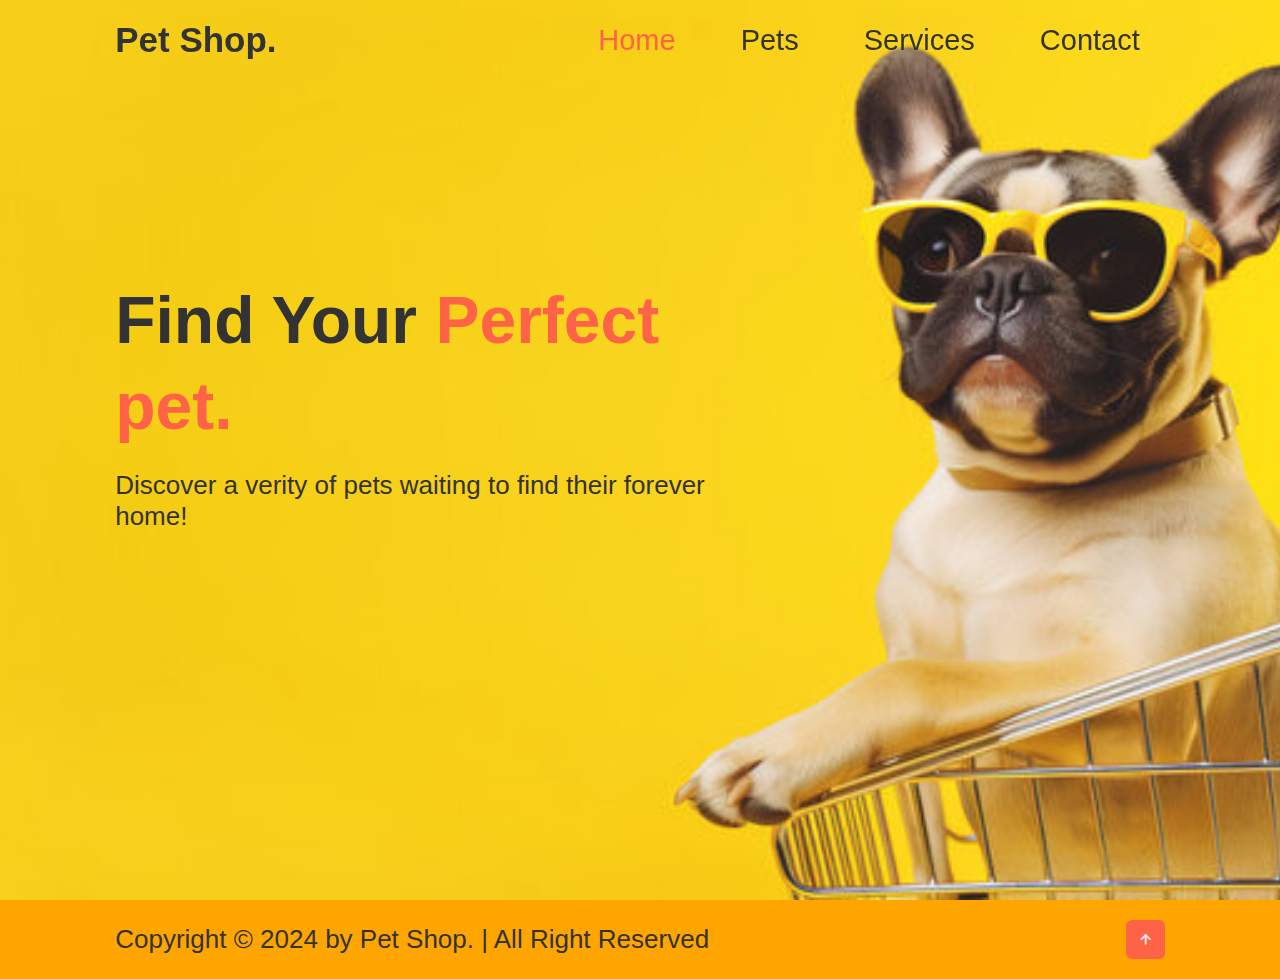
<file: index.html>
<!DOCTYPE html>
<html lang="en">
<head>
    <meta charset="UTF-8">
    <meta name="viewport" content="width=device-width, initial-scale=1.0">
    <title>Pet Shop</title>

    <link rel="stylesheet" href="pet.css">

    <link href='https://unpkg.com/boxicons@2.1.4/css/boxicons.min.css' rel='stylesheet'>
</head>
<body>
    <header class="header">
        <a href="#" class="logo">Pet Shop.</a>

        <div class="bx bx-menu" id="menu-icon"></div>
        <nav class="navbar">
            <ul>
                <li><a href="index.html" class="active">Home</a></li>
                <li><a href="pets.html">Pets</a></li>
                <li><a href="Services.html">Services</a></li>
                <li><a href="contact.html">Contact</a></li>
            </ul>
        </nav>
    </header>

    <section class="home" id="home">
        <div class="home-content">
            <h1>Find Your<span>  Perfect pet.</span></h1>
            <p>Discover a verity of pets waiting to find their forever home!</p>

            <div class="btn-box">
            
            </div>
        </div>
     </section>

     <footer class="footer">
        <div class="footer-text">
            <p>Copyright &copy; 2024 by Pet Shop. | All Right Reserved</p>
        </div>
        <div class="footer-iconTop">
            <a href="#"><i class='bx bx-up-arrow-alt'></i></a>
        </div>
     </footer> 
</body>
</html>
</file>
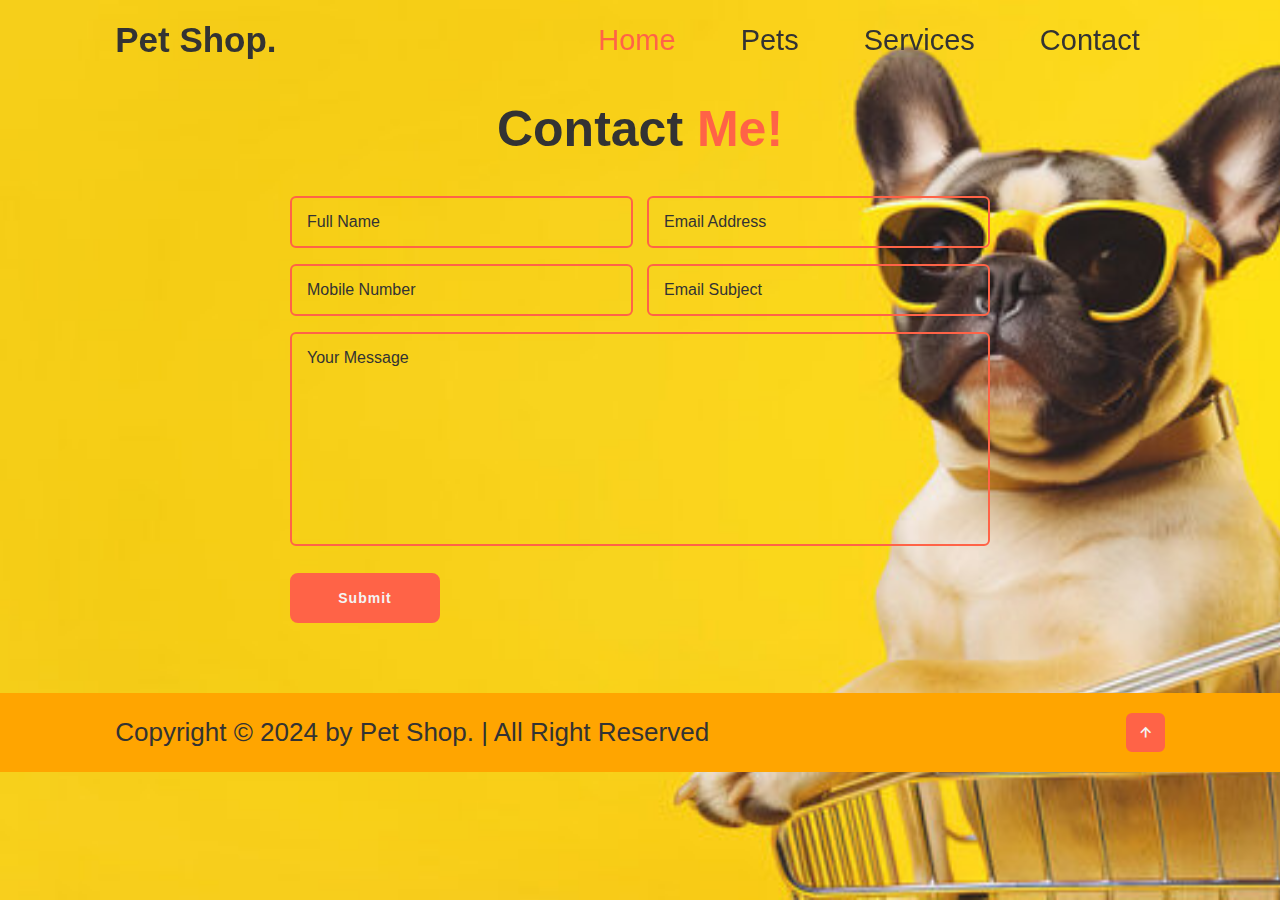
<file: contact.html>
<!DOCTYPE html>
<html lang="en">
<head>
    <meta charset="UTF-8">
    <meta name="viewport" content="width=device-width, initial-scale=1.0">
    <title>Contact</title>
    <link rel="stylesheet" href="pet.css">

    <link href='https://unpkg.com/boxicons@2.1.4/css/boxicons.min.css' rel='stylesheet'>
</head>
<body>
    <header class="header">
        <a href="#" class="logo">Pet Shop.</a>

        <div class="bx bx-menu" id="menu-icon"></div>
        <nav class="navbar">
            <ul>
                <li><a href="index.html" class="active">Home</a></li>
                <li><a href="pets.html">Pets</a></li>
                <li><a href="Services.html">Services</a></li>
                <li><a href="contact.html">Contact</a></li>
            </ul>
        </nav>
    </header>
    <section class="contact" id="contact">
        <h2 class="heading">Contact <span>Me!</span></h2>
    
        <form action="#">
            <div class="input-box">
                <div class="input-field">
                   <input type="text" placeholder="Full Name" required>
                   <span class="focus"></span>
                </div>
                <div class="input-field">
                   <input type="text" placeholder="Email Address" required>
                   <span class="focus"></span>
                </div>
            
    
               <div class="input-field">
                   <input type="number" placeholder="Mobile Number" required>
                    <span class="focus"></span>
                 </div>
               <div class="input-field">
                   <input type="text" placeholder="Email Subject" required>
                   <span class="focus"></span>
                </div>
           </div>
    
            <div class="textarea-field">
                <textarea name="" id="" cols="30" rows="10" placeholder="Your Message" required></textarea>
                <span class="focus"></span>
            </div>
    
            <div class="btn-box btns">
                <button type="submit" class="btn">Submit</button>
            </div>
        </form>
     </section> 

     <footer class="footer">
        <div class="footer-text">
            <p>Copyright &copy; 2024 by Pet Shop. | All Right Reserved</p>
        </div>
        <div class="footer-iconTop">
            <a href="#"><i class='bx bx-up-arrow-alt'></i></a>
        </div>
     </footer> 
     <script src="https://smtpjs.com/v3/smtp.js"></script>
     <script src="pet.js"></script>
</body>
</html>
</file>
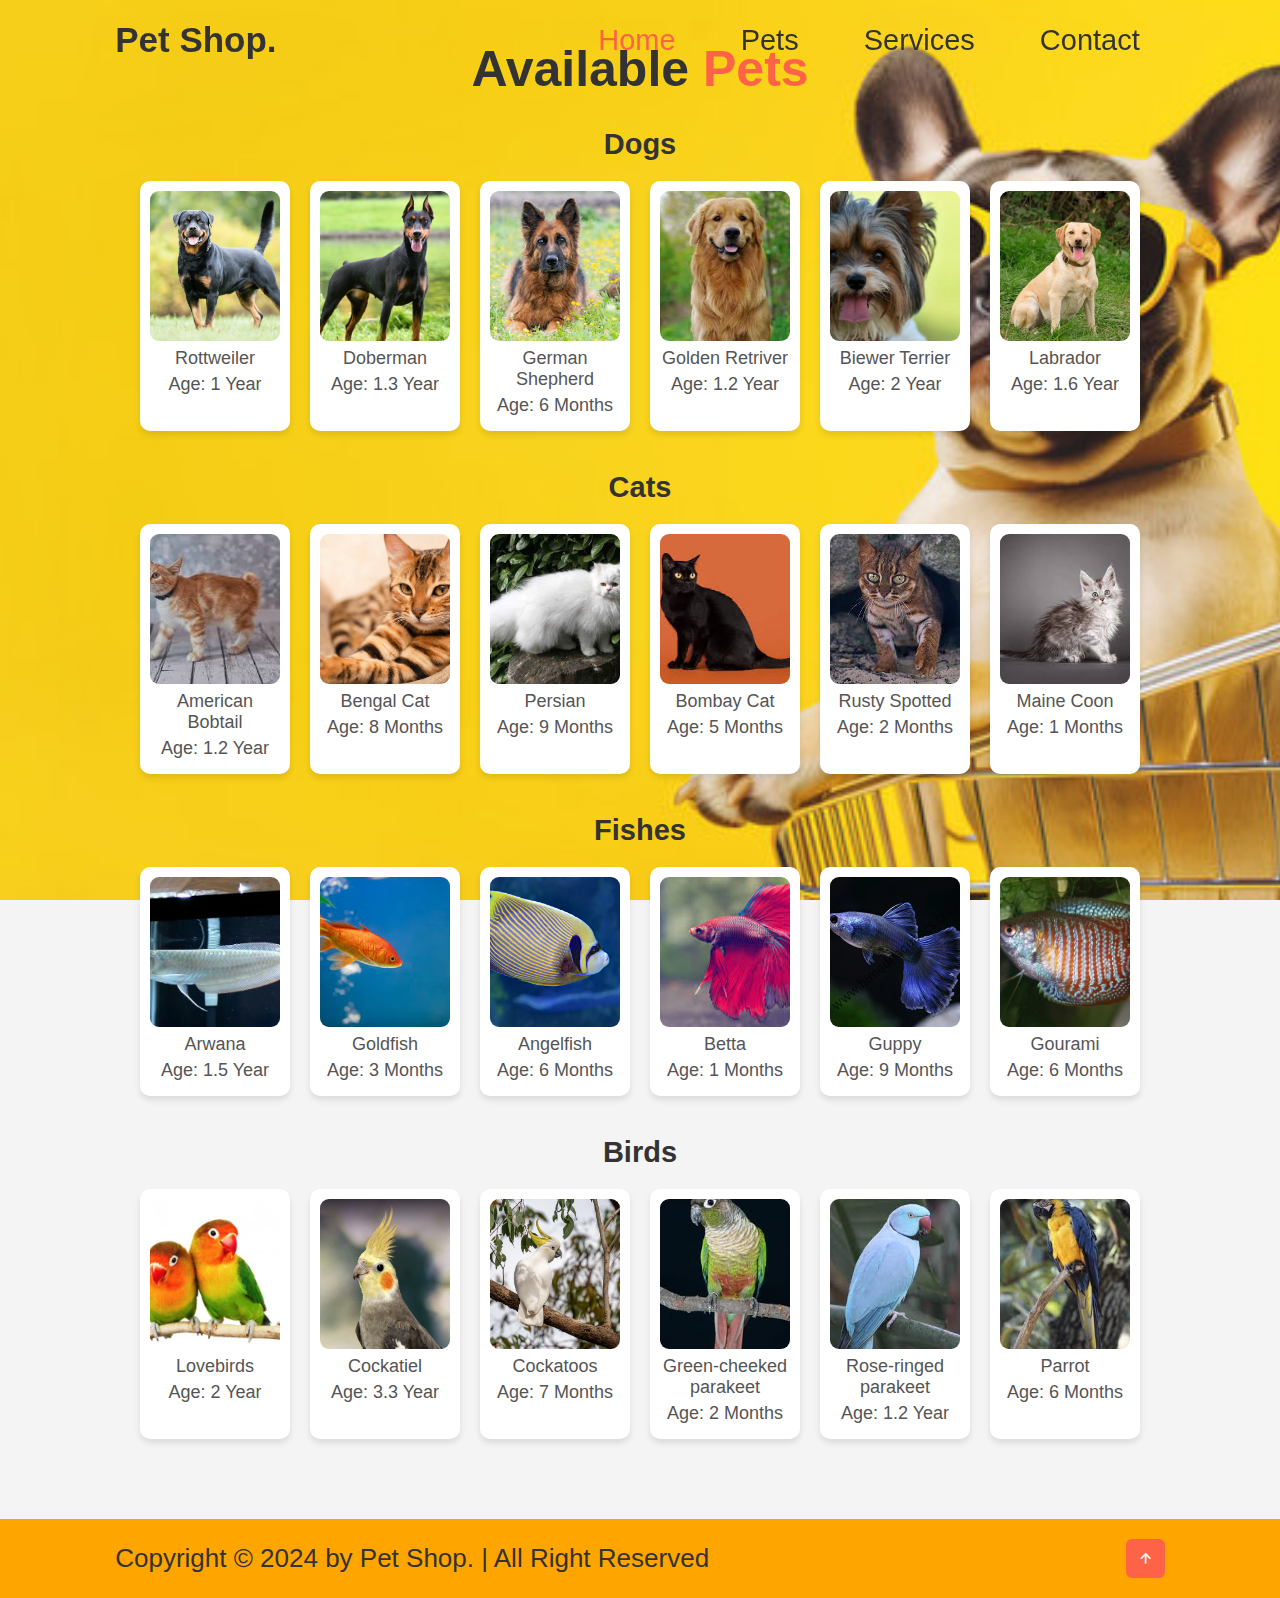
<file: pets.html>
<!DOCTYPE html>
<html lang="en">
<head>
    <meta charset="UTF-8">
    <meta name="viewport" content="width=device-width, initial-scale=1.0">
    <title>Pets</title>
    <link rel="stylesheet" href="pet.css">

    <link href='https://unpkg.com/boxicons@2.1.4/css/boxicons.min.css' rel='stylesheet'>
</head>
<body>
    <header class="header">
        <a href="#" class="logo">Pet Shop.</a>

        <div class="bx bx-menu" id="menu-icon"></div>
        <nav class="navbar">
            <ul>
                <li><a href="index.html" class="active">Home</a></li>
                <li><a href="pets.html">Pets</a></li>
                <li><a href="Services.html">Services</a></li>
                <li><a href="contact.html">Contact</a></li>
            </ul>
        </nav>
    </header>

    <section class="pets">
        <h2 class="heading">Available <span>Pets</span></h2>
        

        <div class="pet-category" id="dogs">
            <h3>Dogs</h3>
            <div class="pet-grid">
                <div class="pet">
                    <img src="Rottweiler.webp" alt="Rottweiler">
                    <p>Rottweiler</p>
                    <p>Age: 1 Year</p>
                </div>
                <div class="pet">
                    <img src="Doberman.jpg" alt="Doberman">
                    <p>Doberman</p>
                    <p>Age: 1.3 Year</p>
                </div>
                <div class="pet">
                    <img src="german shepherds.jpg" alt="German Shepherd">
                    <p>German Shepherd</p>
                    <p>Age: 6 Months</p>
                </div>
                <div class="pet">
                    <img src="golden retriver.jpg" alt="golden retriver">
                    <p>Golden Retriver</p>
                    <p>Age: 1.2 Year</p>
                </div>
                <div class="pet">
                    <img src="biewer terrier.jpg" alt="biewer terrier">
                    <p>Biewer Terrier</p>
                    <p>Age: 2 Year</p>
                </div>
                <div class="pet">
                    <img src="labrador.jpg" alt="labrador">
                    <p>Labrador</p>
                    <p>Age: 1.6 Year</p>
                </div>

            </div>
        </div>
    

        <div class="pet-category" id="cats">
            <h3>Cats</h3>
            <div class="pet-grid">
                <div class="pet">
                    <img src="american bobtail.jpg" alt="American Bobtail">
                    <p>American Bobtail</p>
                    <p>Age: 1.2 Year</p>
                </div>
                <div class="pet">
                    <img src="bengal cats.jpg" alt="Bengal Cat">
                    <p>Bengal Cat</p>
                    <p>Age: 8 Months</p>
                </div>
                <div class="pet">
                    <img src="persion.jpg" alt="Persian">
                    <p>Persian</p>
                    <p>Age: 9 Months</p>
                </div>
                <div class="pet">
                    <img src="bombay cat.jpg" alt="bombay cat">
                    <p>Bombay Cat</p>
                    <p>Age: 5 Months</p>
                </div>
                <div class="pet">
                    <img src="rusty spotted.jpg" alt="Rusty Spotted">
                    <p>Rusty Spotted</p>
                    <p>Age: 2 Months</p>
                </div>
                <div class="pet">
                    <img src="maine coon.jpg" alt="Maine Coon">
                    <p>Maine Coon</p>
                    <p>Age: 1 Months</p>
                </div>

            </div>
        </div>
    

        <div class="pet-category" id="fishes">
            <h3>Fishes</h3>
            <div class="pet-grid">
                <div class="pet">
                    <img src="Arwana.jpg" alt="Arwana">
                    <p>Arwana</p>
                    <p>Age: 1.5 Year</p>
                </div>
                <div class="pet">
                    <img src="Goldfish.jpg" alt="Goldfish">
                    <p>Goldfish</p>
                    <p>Age: 3 Months</p>
                </div>
                <div class="pet">
                    <img src="Angelfish.jpg" alt="Angelfish">
                    <p>Angelfish</p>
                    <p>Age: 6 Months</p>
                </div>
                <div class="pet">
                    <img src="Betta fish.jpg" alt="Betta">
                    <p>Betta</p>
                    <p>Age: 1 Months</p>
                </div>
                <div class="pet">
                    <img src="Guppy.jpg" alt="Guppy">
                    <p>Guppy</p>
                    <p>Age: 9 Months</p>
                </div>
                <div class="pet">
                    <img src="Gourami.jpg" alt="Gourami">
                    <p>Gourami</p>
                    <p>Age: 6 Months</p>
                </div>

            </div>
        </div>
    

        <div class="pet-category" id="birds">
            <h3>Birds</h3>
            <div class="pet-grid">
                <div class="pet">
                    <img src="Lovebirds.jpg" alt="Lovebirds">
                    <p>Lovebirds</p>
                    <p>Age: 2 Year</p>
                </div>
                <div class="pet">
                    <img src="Cockatiel.jpg" alt="Cockatiel">
                    <p>Cockatiel</p>
                    <p>Age: 3.3 Year</p>
                </div>
                <div class="pet">
                    <img src="Cockatoos.jpg" alt="Cockatoos">
                    <p>Cockatoos</p>
                    <p>Age: 7 Months</p>
                </div>
                <div class="pet">
                    <img src="Green-cheeked parakeet.jpg" alt="Green-cheeked parakeet">
                    <p>Green-cheeked parakeet</p>
                    <p>Age: 2 Months</p>
                </div>
                <div class="pet">
                    <img src="Rose-ringed parakeet.jpg" alt="Rose-ringed parakeet">
                    <p>Rose-ringed parakeet</p>
                    <p>Age: 1.2 Year</p>
                </div>
                <div class="pet">
                    <img src="Parrots.jpg" alt="Parrot">
                    <p>Parrot</p>
                    <p>Age: 6 Months</p>
                </div>

            </div>
        </div>
    </section>
    
    <footer class="footer">
        <div class="footer-text">
            <p>Copyright &copy; 2024 by Pet Shop. | All Right Reserved</p>
        </div>
        <div class="footer-iconTop">
            <a href="#"><i class='bx bx-up-arrow-alt'></i></a>
        </div>
     </footer> 
</body>
</html>
</file>
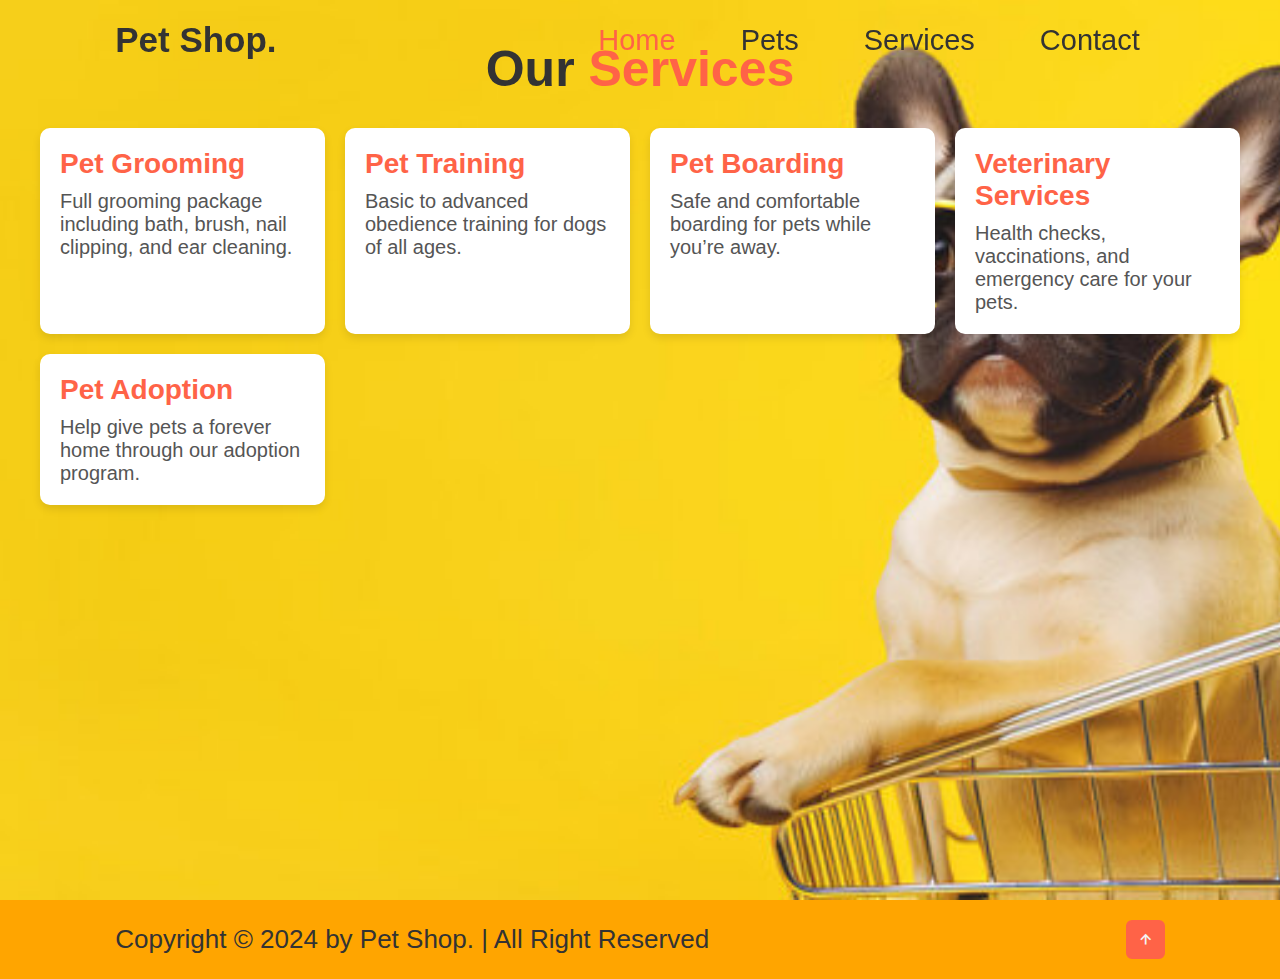
<file: Services.html>
<!DOCTYPE html>
<html lang="en">
<head>
    <meta charset="UTF-8">
    <meta name="viewport" content="width=device-width, initial-scale=1.0">
    <title>Services</title>
    <link rel="stylesheet" href="pet.css">

    <link href='https://unpkg.com/boxicons@2.1.4/css/boxicons.min.css' rel='stylesheet'>
</head>
<body>
    <header class="header">
        <a href="#" class="logo">Pet Shop.</a>

        <div class="bx bx-menu" id="menu-icon"></div>
        <nav class="navbar">
            <ul>
                <li><a href="index.html" class="active">Home</a></li>
                <li><a href="pets.html">Pets</a></li>
                <li><a href="Services.html">Services</a></li>
                <li><a href="contact.html">Contact</a></li>
            </ul>
        </nav>
    </header>
    <section class="services">
        <h2 class="heading">Our <span>Services</span></h2>
    
        <div class="service-category">
            <div class="service">
                <h3>Pet Grooming</h3>
                <p>Full grooming package including bath, brush, nail clipping, and ear cleaning.</p>
            </div>
    
            <div class="service">
                <h3>Pet Training</h3>
                <p>Basic to advanced obedience training for dogs of all ages.</p>
            </div>
    
            <div class="service">
                <h3>Pet Boarding</h3>
                <p>Safe and comfortable boarding for pets while you’re away.</p>
            </div>
    
            <div class="service">
                <h3>Veterinary Services</h3>
                <p>Health checks, vaccinations, and emergency care for your pets.</p>
            </div>
    
            <div class="service">
                <h3>Pet Adoption</h3>
                <p>Help give pets a forever home through our adoption program.</p>
            </div>
        </div>
    </section>
    
    <footer class="footer">
        <div class="footer-text">
            <p>Copyright &copy; 2024 by Pet Shop. | All Right Reserved</p>
        </div>
        <div class="footer-iconTop">
            <a href="#"><i class='bx bx-up-arrow-alt'></i></a>
        </div>
     </footer> 
</body>
</html>
</file>
<file: pet.css>
@import url('https://fonts.googlepis.com/css2?family=popins:wght@300;400;500;600;700;800;900&display=swap');
*{
    margin: 0;
    padding: o;
    box-sizing: border-box;
    text-decoration: none;
    border: none;
    outline: none;
    scroll-behavior: smooth;
    font-family: 'popins',sans-serif;
}
:root{
    --bg-color:#f4f4f4;
    --second-bg-color:#ffa500;
    --text-color:#333;
    --main-color:#ff6347;
}

html{
    font-size: 62.5%;
    overflow-x: hidden;
}
body{
    background: var(--bg-color);
    color: var(--text-color);
    background-image: url(bjt.img);
    background-size: cover;
    background-position: center;
    background-repeat: no-repeat;
    background-attachment: fixed;
}
.header{
    position: fixed;
    top: 0;
    left: 0;
    width: 100%;
    padding: 2rem 9%;
    background: transparent;
    display: flex;
    justify-content: space-between;
    align-items: center;
    z-index: 100;
   
}



.logo{
    font-size: 3.5rem;
    color: var(--text-color);
    font-weight: 600;
}
.navbar ul{
    list-style-type: none;
    margin: 0;
    padding: 0;
    display: flex;
    justify-content: center;
}

.navbar ul li{
    margin: 0 15px;
}

.navbar ul li a{
    font-size: 2.9rem;
    color: var(--text-color);
    font-weight: 500;
    margin-left: 2.5rem;
    margin-right: 1rem;
}

.navbar ul a:hover,
.navbar ul a.active{
    color: var(--main-color);
}

#menu-icon{
    font-size: 3.5rem;
    color: var(--text-color);
    cursor: pointer;
    display: none;
}

 section{
    min-height: 100vh;
    padding: 10rem 9% 2rem;
} 
.home{
    display: flex;
    align-items: center;
    padding: 0 9%;
}
.home-content{
    max-width: 60rem;
}
.home-content h1{
    font-size: 6.6rem;
    font-weight: 700;
    line-height: 1.3;
}

.home-content.text-animate{
   position: relative;
   width: 32.8rem;
}

.home-content .text-animate h3{
    font-size: 4.2rem;
    font-weight: 700;
    color: transparent;
    -webkit-text-stroke: .7px var(--main-color);
}

.home-content p{
    font-size: 2.6rem;
    margin: 2rem 0 4rem;
}

.btn-box{
    position: relative;
    display: flex;
    justify-content: space-between;
    width: 34.5rem;
    height: 5rem;
}

.btn-box .btn{
    position: relative;
    display: inline-flex;
    justify-content: center;
    align-items: center;
    width: 15rem;
    height: 100%;
    background: var(--main-color);
    border: .2rem solid var(--main-color);
    border-radius: .8rem;
    font-size: 1.4rem;
    font-weight: 600;
    letter-spacing: .1rem;
    color: var(--bg-color);
    z-index: 1;
    overflow: hidden;
    transition: .5s;

}

.btn-box .btn:hover{
    color: var(--main-color);
}

.btn-box .btn:nth-child(2){
    background: transparent;
    color: var(--main-color);
}

.btn-box .btn:nth-child(2):hover{
    color: var(--bg-color);
}

.btn-box .btn:nth-child(2)::before{
    background: var(--main-color);
}

.btn-box .btn::before {
    content: '';
    position: absolute;
    top: 0;
    left: 0;
    width: 0;
    height: 100%;
    background: var(--bg-color);
    z-index: -1;
    transition: .5s;
}

.btn-box .btn:hover:before{
   width: 100%;
}

/* General styles for the pets section */
.pets {
    padding: 40px;
    background-color: transparent;
}



.pet-category {
    margin-bottom: 40px;
}

.pet-category h3 {
    text-align: center;
    font-size: 2.9rem;
    font-family: 'Arial', sans-serif;
    color: #333;
    margin-bottom: 20px;
}

.pet-grid {
    display: flex;
    flex-wrap: wrap;
    justify-content: center;
    gap: 20px;
}


.pet {
    background-color: #fff;
    padding: 10px;
    border-radius: 10px;
    width: 150px;
    text-align: center;
    box-shadow: 0 4px 6px rgba(0, 0, 0, 0.1);
    transition: transform 0.2s ease-in-out;
}

.pet img {
    width: 100%;
    height: 150px;
    object-fit: cover;
    border-radius: 9px;
}

.pet p {
    margin: 5px 0;
    font-size: 18px;
    color: #555;
}

.pet:hover {
    transform: scale(1.05);
}

/* Service Section */
.services {
    padding: 40px;
    background-color: transparent;
}


.service-category {
    display: grid;
    grid-template-columns: repeat(auto-fit, minmax(250px, 1fr));
    gap: 20px;
}

.service {
    background-color: white;
    padding: 20px;
    border-radius: 10px;
    box-shadow: 0 4px 8px rgba(0, 0, 0, 0.1);
    transition: transform 0.3s;
}

.service:hover {
    transform: scale(1.05);
}

.service h3 {
    font-size: 2.8rem;
    color: #ff6347;
    margin-bottom: 10px;
}

.service p {
    font-size: 2rem;
    color: #555;
}




.contact{
    min-height: auto;
    padding-bottom: 7rem;
}

.contact form{
    max-width: 70rem;
    margin: 0 auto;
    text-align: center;
}

.contact form .input-box{
    position: relative;
    display: flex;
    justify-content: space-between;
    flex-wrap: wrap;
}

.contact form .input-box .input-field{
    position: relative;
    width: 49%;
    margin: .8rem 0;
}

.contact form .input-box .input-field input,
.contact form .textarea-field textarea{
    width: 100%;
    height: 100%;
    padding: 1.5rem;
    font-size: 1.6rem;
    color: var(--text-color);
    background: transparent;
    border-radius: .6rem;
    border: .2rem solid var(--main-color);
}

.contact form .input-box .input-field input::placeholder,
.contact form .textarea-field textarea::placeholder{
    color: var(--text-color);
}

.contact form .textarea-field{
    position: relative;
    margin: .8rem 0 2.7rem;
    display: flex;

}

.contact form .textarea-field textarea{
    resize: none;
}

.contact form .btn-box.btns .btn{
    cursor: pointer;
}
span{
    color: var(--main-color);
}

.heading{
    font-size: 5rem;
    margin-bottom: 3rem;
    text-align: center;
}


.footer{
    display: flex;
    justify-content: space-between;
    align-items: center;
    flex-wrap: wrap;
    padding: 2rem 9%;
    background: var(--second-bg-color);
}

.footer-text p{
    font-size: 2.6rem;
}

.footer-iconTop a{
    position: relative;
    display: inline-flex;
    justify-content: center;
    align-items: center;
    padding: .8rem;
    background: var(--main-color);
    border: .2rem solid var(--main-color);
    border-radius: .6rem;
}

.footer-iconTop a i{
    font-size: 1.9rem;
    color: var(--bg-color);
}


@media (max-width: 1200px) {
    .navbar li {
        margin: 0 10px;
    }

    .pet-grid {
        grid-template-columns: repeat(auto-fill, minmax(250px, 1fr));
    }

    .service {
        width: 45%;
    }
}

@media (max-width: 992px) {
    .pet-grid {
        grid-template-columns: repeat(auto-fill, minmax(220px, 1fr));
    }

    .service {
        width: 100%;
    }
}

@media (max-width: 768px) {
    .navbar li {
        display: block;
        margin: 10px 0;
    }

    .pet-grid {
        grid-template-columns: 1fr;
    }

    .input-field {
        width: 100%;
    }
}

@media (max-width: 576px) {
    .heading {
        font-size: 28px;
    }

    .pet img {
        max-width: 100%;
        height: auto;
    }

    .service {
        padding: 15px;
    }

    .btn {
        width: 100%;
    }
}
</file>
